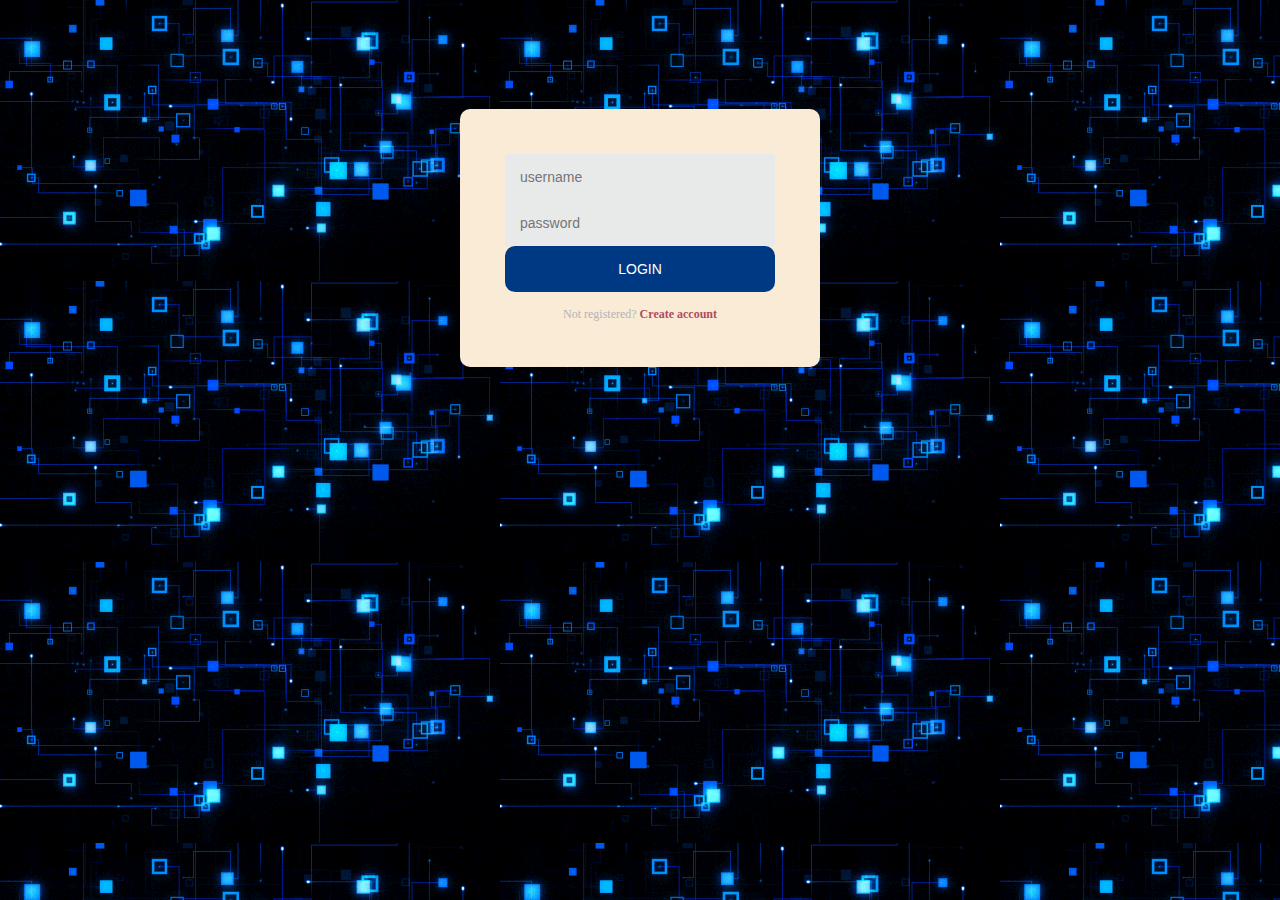
<file: spider login page task/index.html>
<!DOCTYPE html>
<html lang="en" >
<head>
  <meta charset="UTF-8">
  <title>login-page</title>
  <link rel="stylesheet" href="style.css">

</head>
<body background="bg.gif">

<div class="login-page">
  <div class="form">
    
    <form class="login-form">
      <input id="userNameId1" type="text" placeholder="username"/>
      <input id="paswordId1" type="password" placeholder="password"/>
      <button>login</button>
      <p class="message">Not registered? <a href="signup.html">Create account</a></p>
    </form>
  </div>
</div>
<!-- partial -->


</body>
</html>
</file>
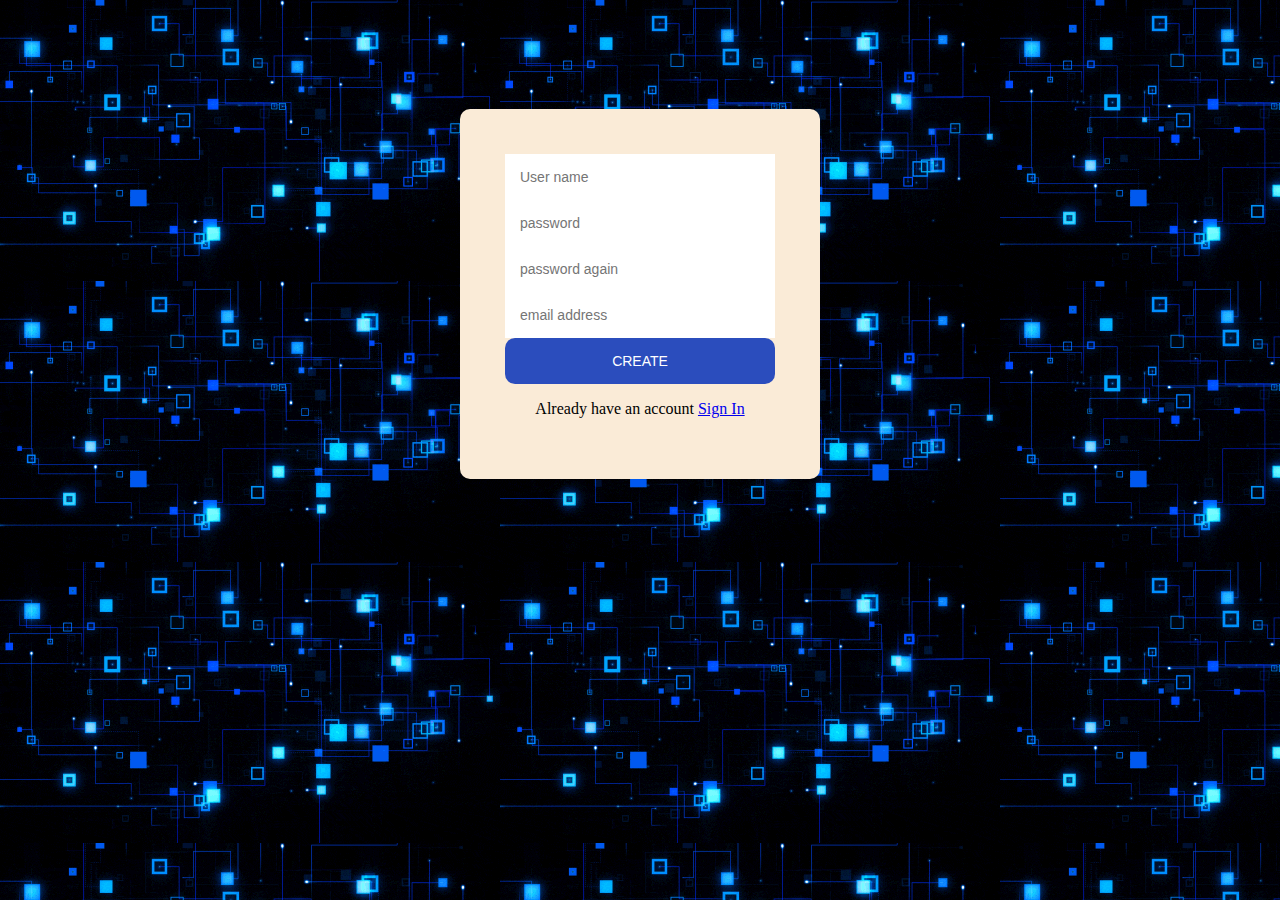
<file: spider login page task/signup.html>
<!DOCTYPE html>
<html lang="en" >
<head>
  <meta charset="UTF-8">
  <title>Signup</title>
  <link rel="stylesheet" href="signup.css">

</head>
<body background="bg.gif">

<div class="signup-page">
  <div class="form">
    <form class="register-form">
      <input id="userNameId2" type="text" placeholder="User name"/>
      <input id="passwordId2" type="password" placeholder="password"  />
      <input id="passwordId3" type="password" placeholder="password again" />


      <input type="text" placeholder="email address"/>
      
      
      <button onclick="strength()">create</button>
    
    
      <p class="message">Already have an account <a href="index.html">Sign In</a></p>
      <p id="suggestId"></p>
    </form>
   
  </div>
</div>
<!--import the script into this file-->
<script src="signup.js"></script>


</body>
</html>
</file>
<file: spider login page task/style.css>
.login-page {
  width: 360px;
  padding: 8% 0 0;
  margin: auto;
}
.form {
  position: relative;
  z-index: 1;
  border-radius: 10px; 
  background: antiquewhite;
  max-width: 360px;
  margin: 0 auto 100px;
  padding: 45px;
  text-align: center;
 
}
.form input {
  font-family: "Roboto", sans-serif;
  outline: 0;

  background: #e8eaea;
  width: 100%;
  border: 0;
  margin: 0 0 0;
  padding: 15px;
  box-sizing: border-box;
  font-size: 14px;
}
.form button {
  border-radius: 10px; 
  font-family: "Roboto", sans-serif;
  text-transform: uppercase;
  outline: 0;
  background: #003983;
  width: 100%;
  border: 0;
  padding: 15px;
  color: #FFFFFF;
  font-size: 14px;
  -webkit-transition: all 0.3 ease;
  transition: all 0.3 ease;
  cursor: pointer;
}
.form button:hover,.form button:active,.form button:focus {
  background: #43A047;
}
.form .message {
  margin: 15px 0 0;
  color: #b3b3b3;
  font-size: 12px;
}
.form .message a {
  font-weight: bold;

  color: #af4c61;
  text-decoration: none;
}
.form .register-form {
  display: none;
}
</file>
<file: spider login page task/signup.css>
.signup-page {
    width: 360px;
    padding: 8% 0 0;
    margin: auto;
  }
  .form {
    position: relative;
    background-color: antiquewhite;
    opacity: 1;
    z-index: 1;
    background:-o-repeating-linear-gradient(45deg, #2c662e, #2c662e 10px, #43A047 10px, #43A047 20px);
    max-width: 360px;
    margin: 0 auto 100px;
    padding: 45px;
    text-align: center;
    border-radius: 10px; 
   
  }
  .form input {
    font-family: "Roboto", sans-serif;
    outline: 0;
   
    width: 100%;
    border: 0;
    margin: 0 0 0;
    padding: 15px;
    box-sizing: border-box;
    font-size: 14px;
  }
  .form button {
    font-family: "Roboto", sans-serif;
    text-transform: uppercase;
    outline: 0;
    background: #2b4dbd;
    border-radius: 10px;
    width: 100%;
    border: 0;
    padding: 15px;
    color: #FFFFFF;
    font-size: 14px;

    transition: all 0.3 ease;
    cursor: pointer;
  }

  
  .form button:hover{
    background: #43A047;
  }
</file>
